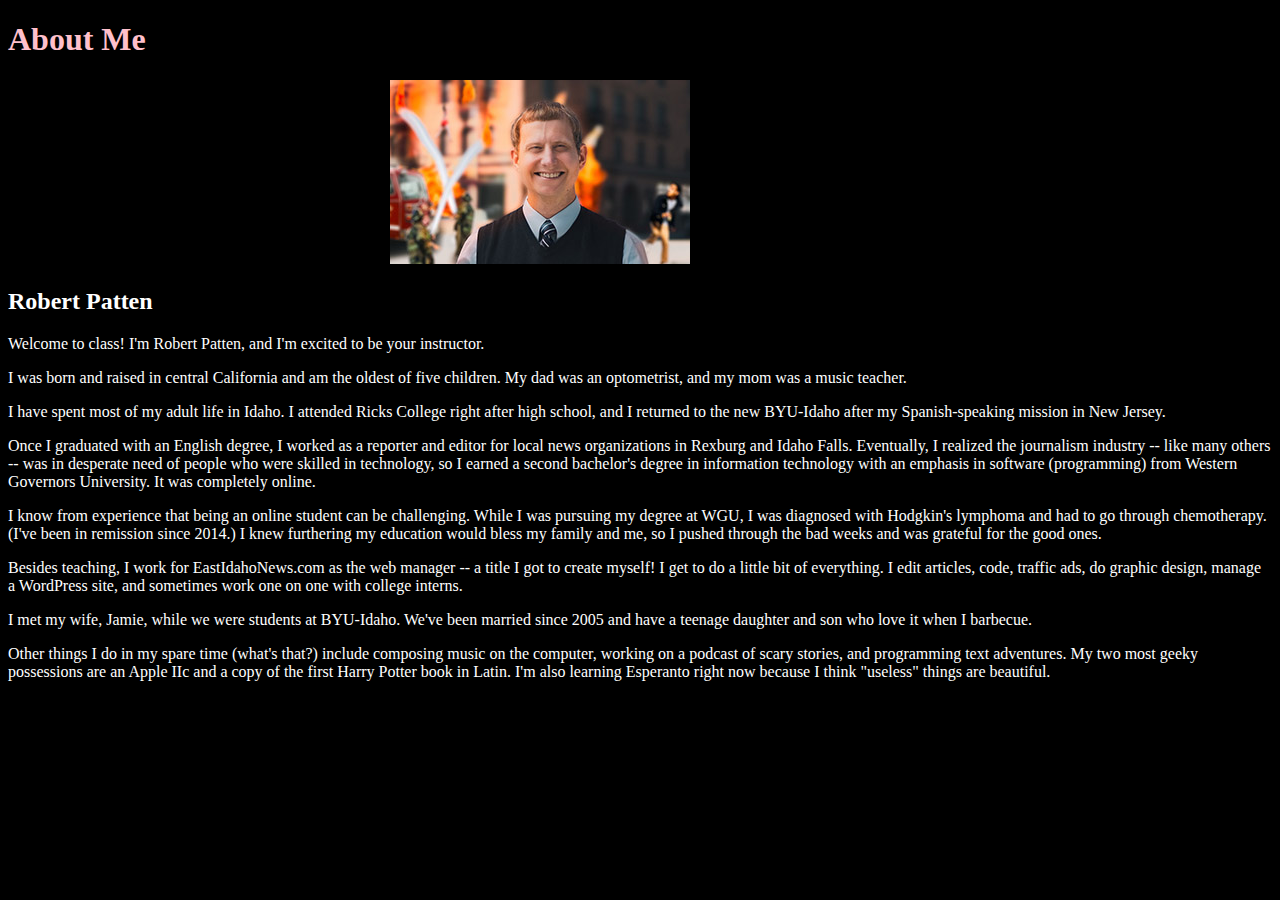
<file: aboutme/index.html>
<!DOCTYPE html>
<html lang="en">
<head>
    <meta charset="UTF-8">
    <meta http-equiv="X-UA-Compatible" content="IE=edge">
    <meta name="viewport" content="width=device-width, initial-scale=1.0">
    <link rel="stylesheet" href="css/styles.css">
    <title>All About Me</title>
</head>
<body>
    <h1>About Me</h1>

    <div class="constrained">
        <img src="images/me-small.jpg" alt="me" id="me">
    </div>

    <h2>Robert Patten</h2>

    <p>Welcome to class! I'm Robert Patten, and I'm excited to be your instructor.

    <p>I was born and raised in central California and am the oldest of five children. My dad was an optometrist, and my mom was a music teacher.

    <p>I have spent most of my adult life in Idaho. I attended Ricks College right after high school, and I returned to the new BYU-Idaho after my Spanish-speaking mission in New Jersey.</p>

    <p>Once I graduated with an English degree, I worked as a reporter and editor for local news organizations in Rexburg and Idaho Falls. Eventually, I realized the journalism industry -- like many others -- was in desperate need of people who were skilled in technology, so I earned a second bachelor's degree in information technology with an emphasis in software (programming) from Western Governors University. It was completely online.</p>

    <p>I know from experience that being an online student can be challenging. While I was pursuing my degree at WGU, I was diagnosed with Hodgkin's lymphoma and had to go through chemotherapy. (I've been in remission since 2014.) I knew furthering my education would bless my family and me, so I pushed through the bad weeks and was grateful for the good ones.</p>

    <p>Besides teaching, I work for EastIdahoNews.com as the web manager -- a title I got to create myself! I get to do a little bit of everything. I edit articles, code, traffic ads, do graphic design, manage a WordPress site, and sometimes work one on one with college interns.</p>

    <p>I met my wife, Jamie, while we were students at BYU-Idaho. We've been married since 2005 and have a teenage daughter and son who love it when I barbecue.</p>

    <p>Other things I do in my spare time (what's that?) include composing music on the computer, working on a podcast of scary stories, and programming text adventures. My two most geeky possessions are an Apple IIc and a copy of the first Harry Potter book in Latin. I'm also learning Esperanto right now because I think "useless" things are beautiful.</p>
</body>
</html>
</file>
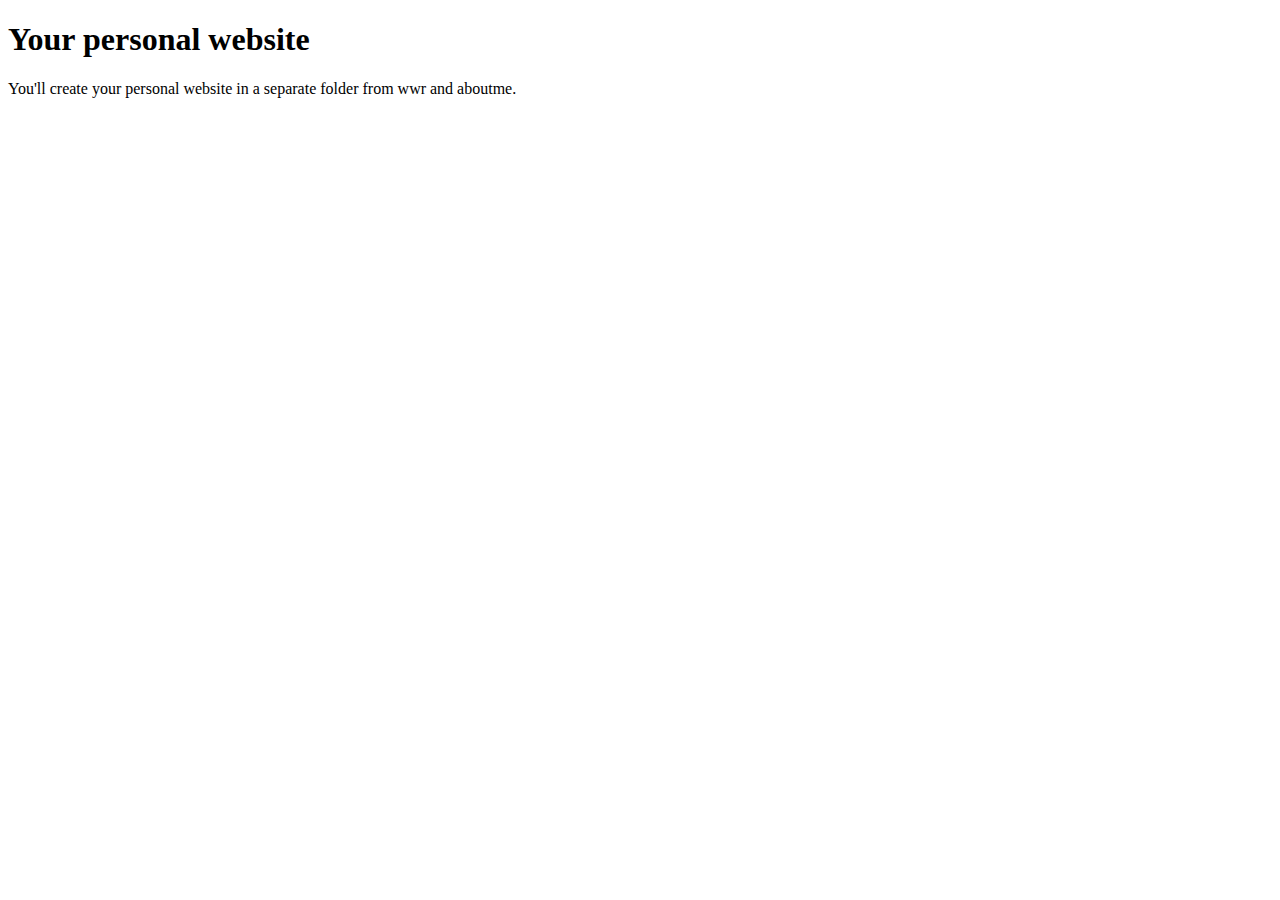
<file: personal-site/index.html>
<!DOCTYPE html>
<html lang="en">
<head>
    <meta charset="UTF-8">
    <meta name="viewport" content="width=device-width, initial-scale=1.0">
    <title>Personal website</title>
</head>
<body>
   <h1>Your personal website</h1>
   <p>You'll create your personal website in a separate folder from wwr and aboutme.</p> 
</body>
</html>
</file>
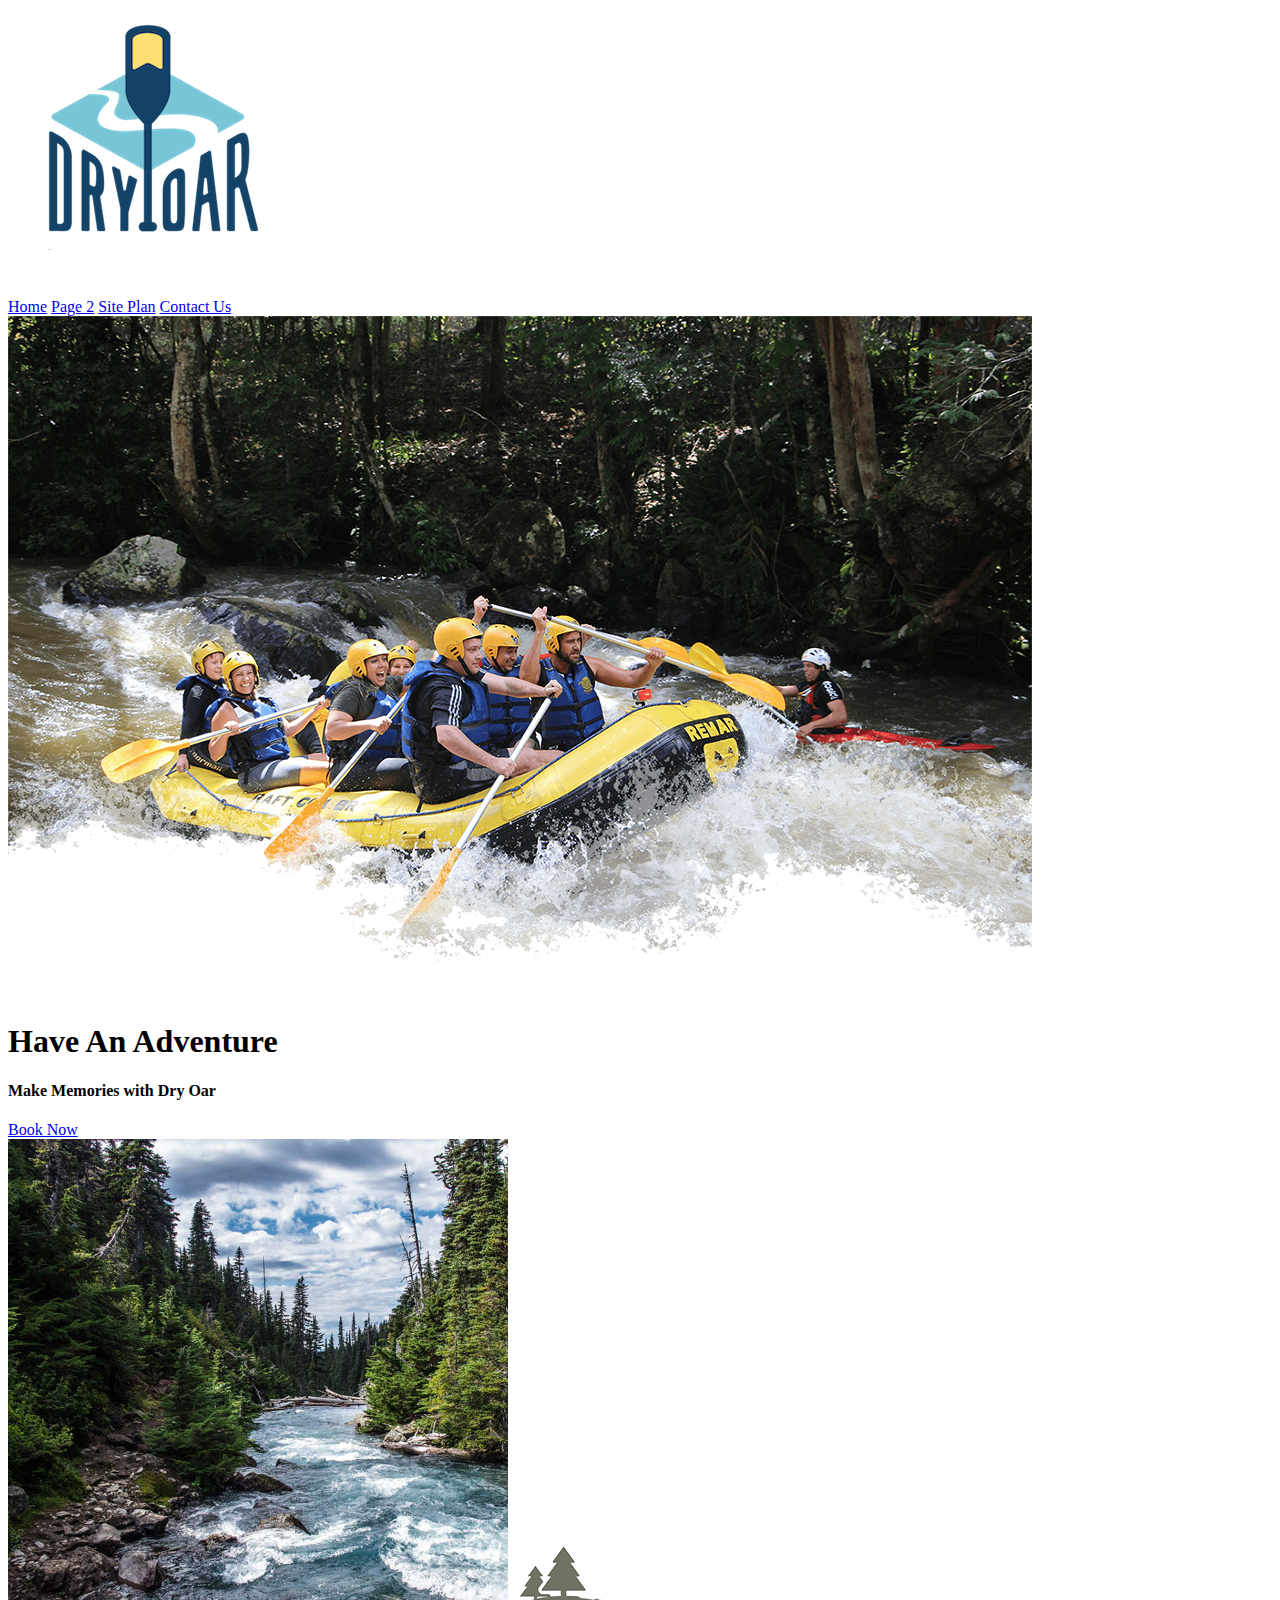
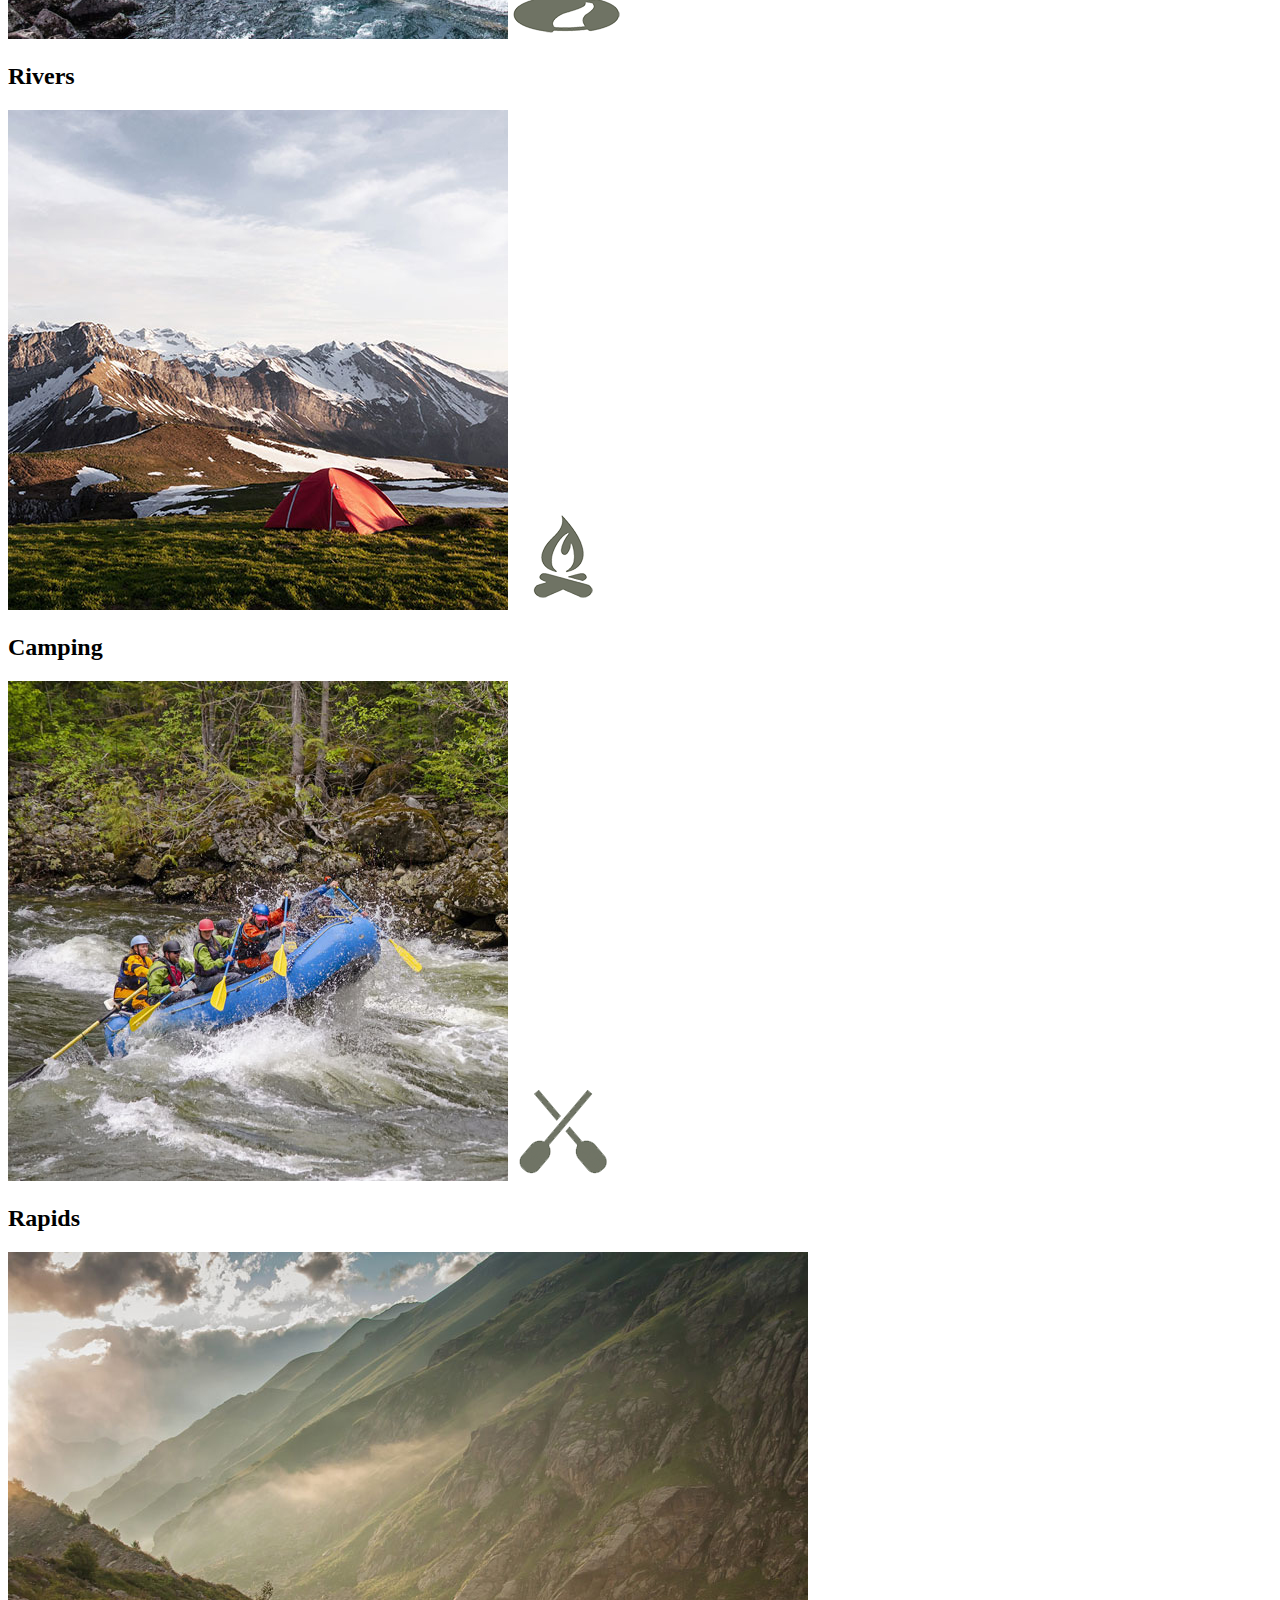
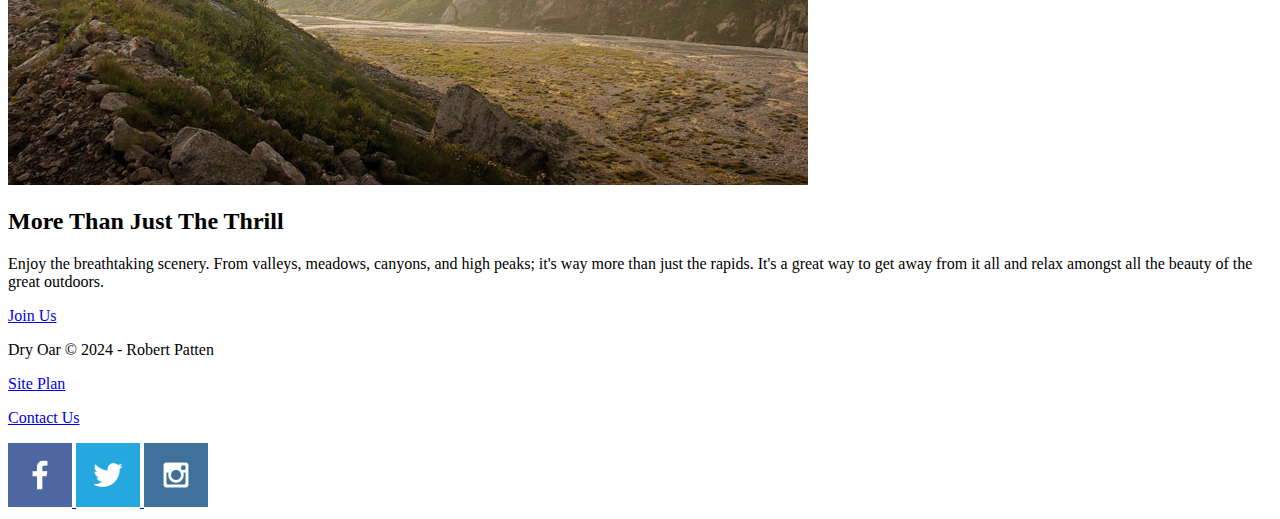
<file: wwr/index.html>
<!DOCTYPE html>
<html lang="en">
<head>
    <meta charset="UTF-8">
    <meta http-equiv="X-UA-Compatible" content="IE=edge">
    <meta name="viewport" content="width=device-width, initial-scale=1.0">
    <link rel="stylesheet" href="styles/style.css">
    <title>Whitewater Rafting Vacations | Dry Oar Boating | Home</title>
</head>
<body>
    <header>
        <a id="logo_link" href="index.html">
            <img class="logo" src="images/logo.png" alt="Dry Oar Logo">
        </a>
        <nav>
            <a href="index.html">Home</a>
            <a href="#">Page 2</a>
            <a href="site-plan-rafting.html">Site Plan</a>
            <a href="contactus.html">Contact Us</a>
        </nav>
    </header>
    <div id="hero">
        <div id="hero-box">
            <img id="hero-img" src="images/hero.png" alt="People enjoying white water rafting">
        </div>
        <section id="hero-msg">
            <h1 class="home-title">Have An Adventure</h1>
            <h4>Make Memories with Dry Oar </h4>
            <div class='button-box'>
                <a class='book' href="contactus.html">Book Now</a>
            </div>
        </section>
    </div>
    <main class="home-grid">
        <section class="rivers-card">
            <img class="card-img" src="images/rivers.jpg" alt="river in forest">
            <img class="icon" src="images/river_icon.png" alt="river icon">
            <h2>Rivers</h2>
        </section>
        <section class="camping-card">
            <img class="card-img" src="images/camping.jpg" alt="tent in mountains">
            <img class="icon" src="images/fire_icon.png" alt="fire icon">
            <h2>Camping</h2>
        </section>
        <section class="rapids-card">
            <img class="card-img" src="images/rapids.jpg" alt="rafting boat">
            <img class="icon" src="images/oars.png" alt="oars icon">
            <h2>Rapids</h2>
        </section>
        <img class="mountains" src="images/mountains.jpg" alt="Misty mountains">
        <section class="msg">
            <h2>More Than Just The Thrill</h2>
            <p>Enjoy the breathtaking scenery. From valleys, meadows, canyons, and high peaks; it's way more than just the rapids. It's a great way to get away from it all and relax amongst all the beauty of the great outdoors. </p>
            <a class='join' href="rivers.html">Join Us</a>
        </section>
    </main>
    <footer>
        <p>Dry Oar &copy; 2024 - Robert Patten</p>
        <p><a href="site-plan-rafting.html">Site Plan</a></p>
        <p><a href="contactus.html">Contact Us</a></p>
        <div class="social">
            <a href="https://facebook.com">
                <img src="images/facebook.png" alt="fb icon">
            </a>
            <a href="https://twitter.com">
                <img src="images/twitter.png" alt="twitter icon">
            </a>
            <a href="https://instagram.com">
                <img src="images/instagram.png" alt="instagram icon">
            </a>
        </div>
    </footer>
</body>
</html>
</file>
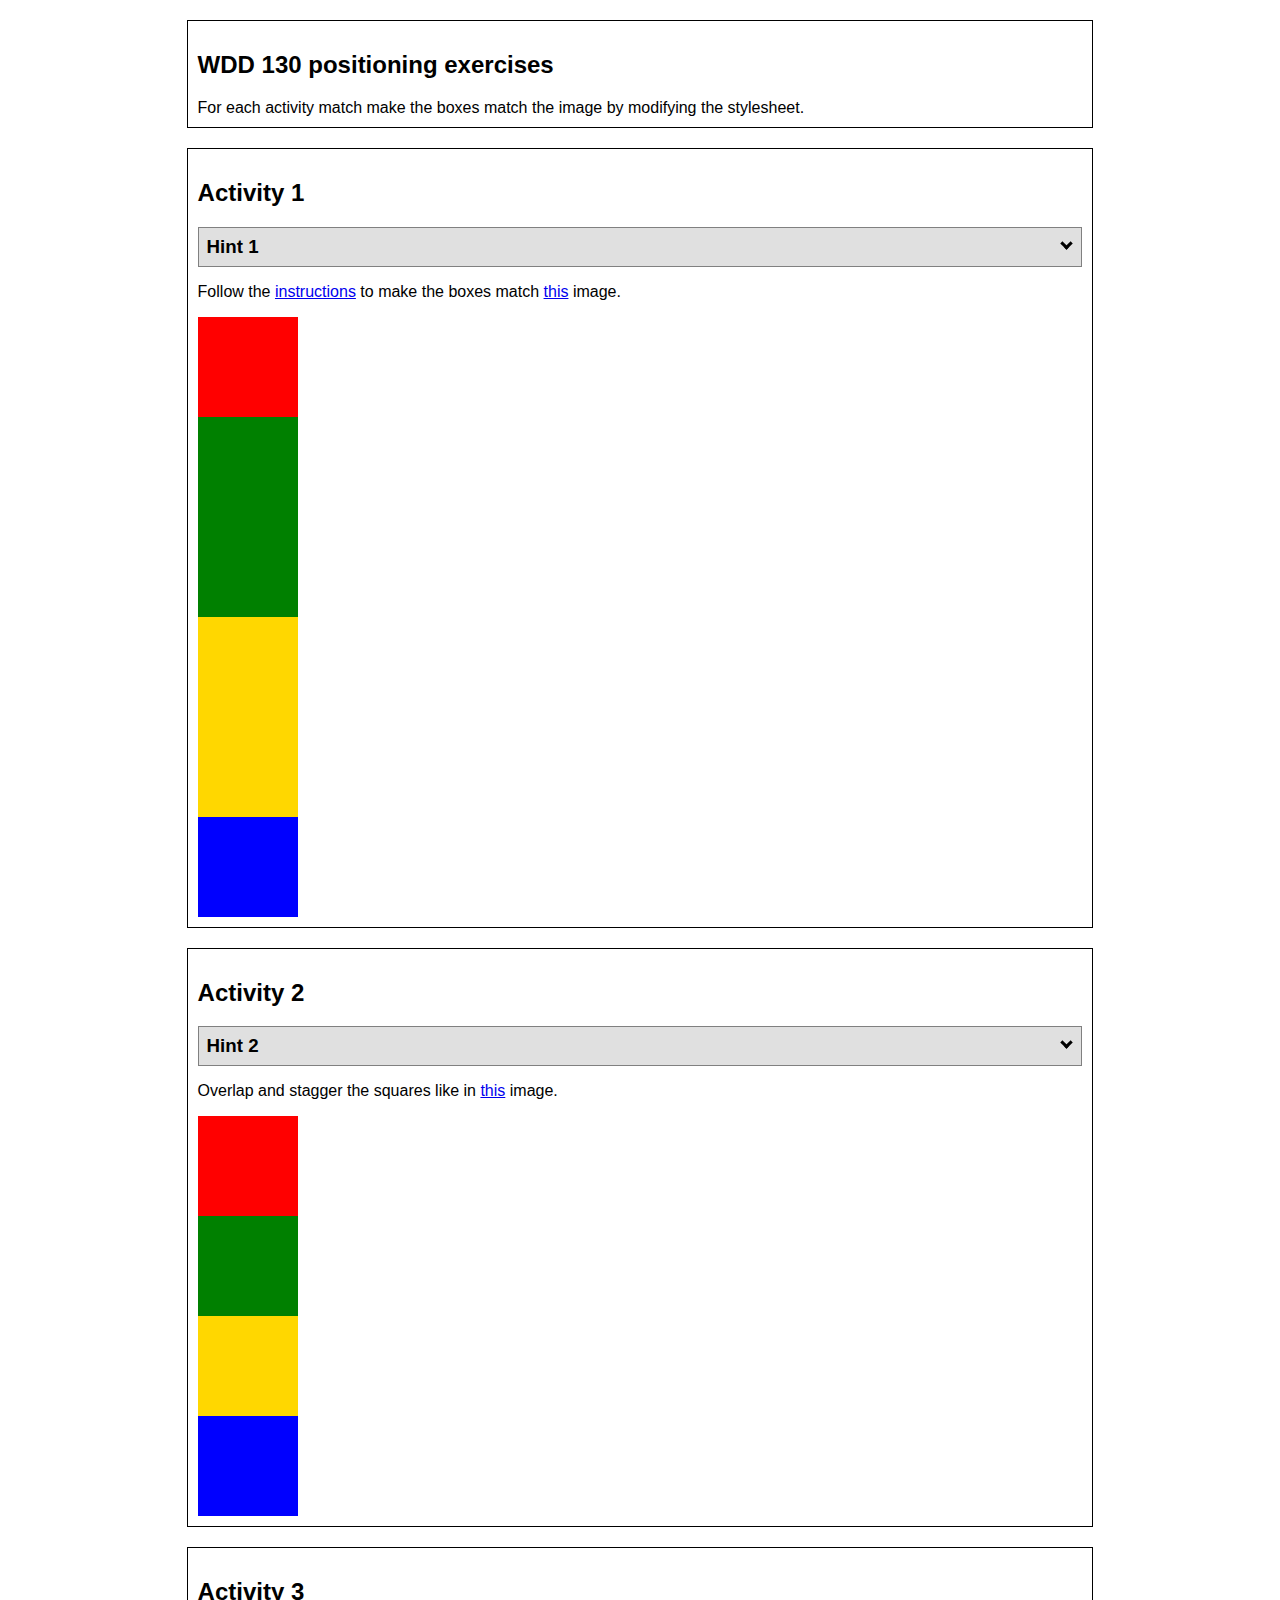
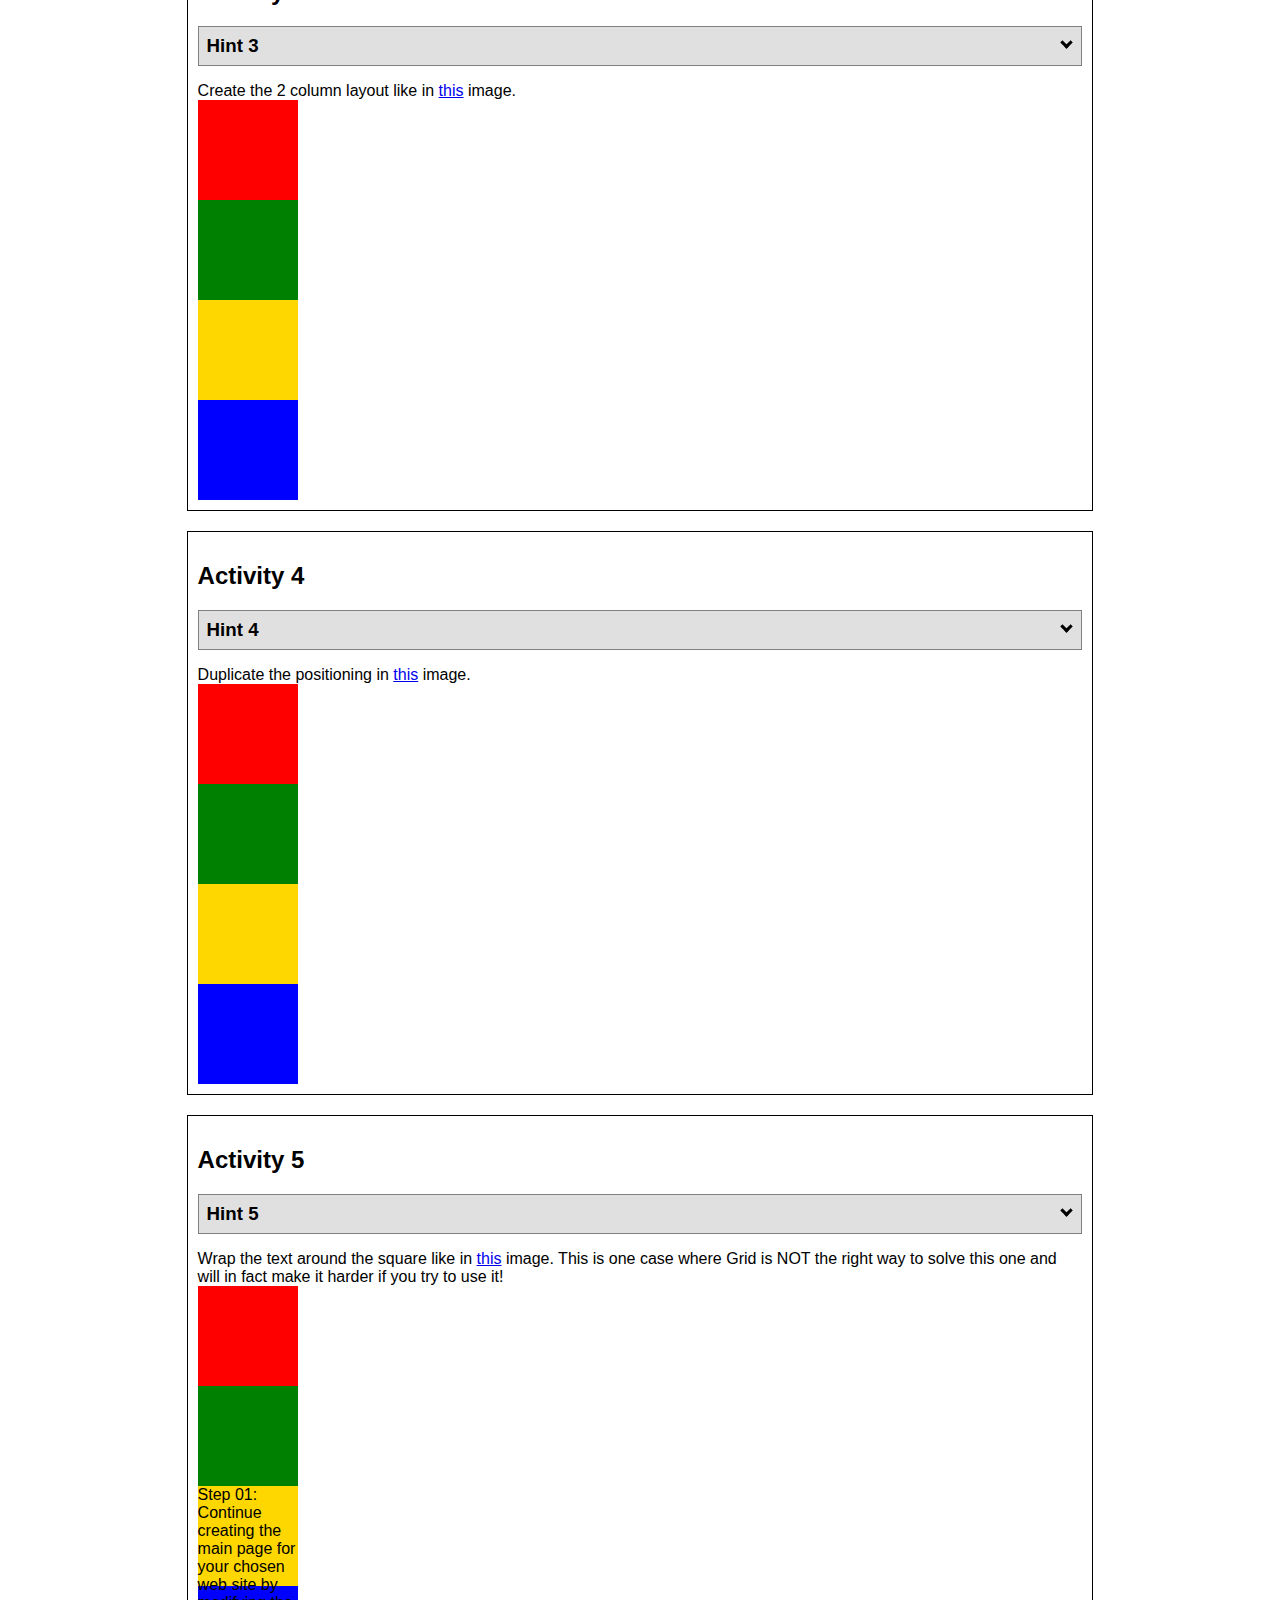
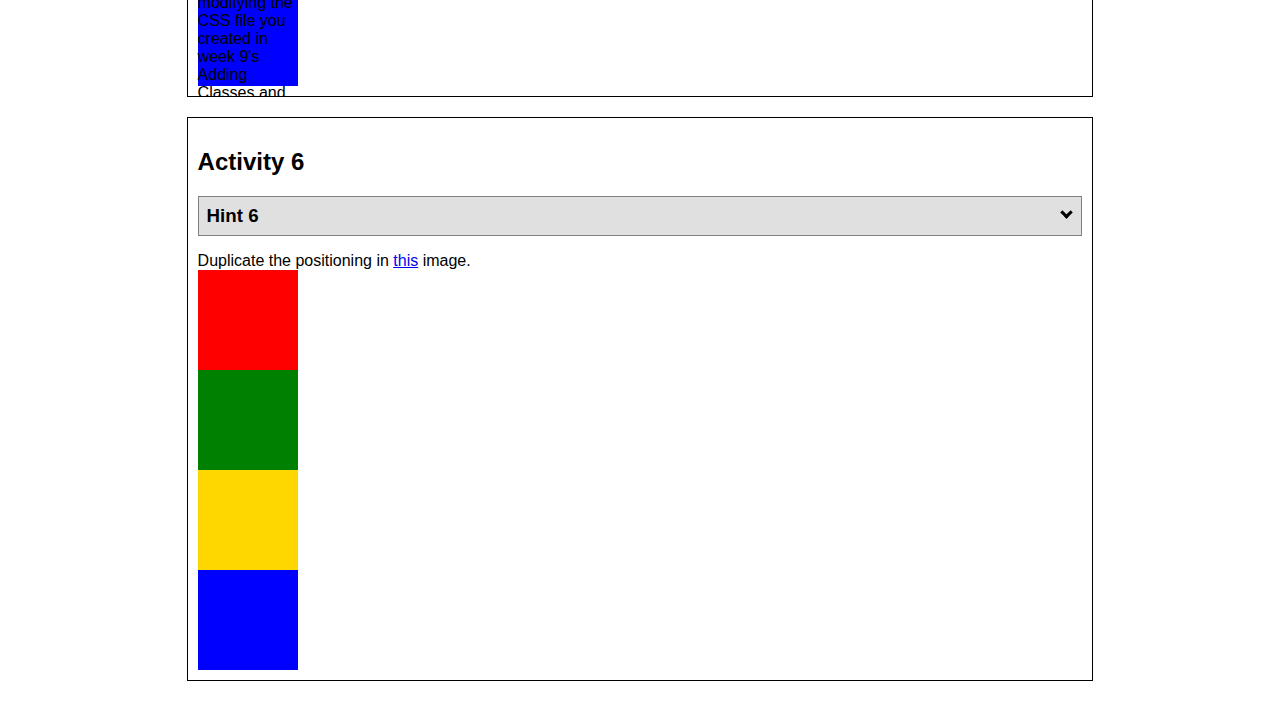
<file: positioning.html>
<!DOCTYPE html>
<html lang="en">
  <head>
    <!-- HTML - Name: positioning.html -->
    <title>Positioning Activity</title>
    <link rel="stylesheet" type="text/css" href="positionstyles.css" />
  </head>
  <body>
    <div class="activity">
      <h2>WDD 130 positioning exercises</h2>
      For each activity match make the boxes match the image by modifying the stylesheet.</div>
    <div class="activity">
      <h2>Activity 1</h2>
      <section class="hint"><input type="checkbox" ><i></i> <h3>Hint 1</h3><div><p>Check out the <a href="https://byui-wdd.github.io/wdd130/activities/w06-css-positioning.html" target="_blank">activity instructions</a> in Ilearn!</p></div></section>
      <p>Follow the <a href="https://byui-wdd.github.io/wdd130/activities/w06-css-positioning.html" target="_blank">instructions</a> to make the boxes match  <a href="https://byui-wdd.github.io/wdd130/images/example1.png" target="_blank">this</a> image.</p>
      <div class="content1" >
        <div class="red1" ></div>
        <div class="green1" ></div>
        <div class="green1" ></div>
        <div class="yellow1"></div>
        <div class="yellow1"></div>
        <div class="blue1"></div>
      </div>
    </div>
    <div class="activity">
      <h2>Activity 2</h2>
      <section class="hint"><input type="checkbox" > <h3>Hint 2</h3><i></i><div><p>Remember that the best way to shift elements around slightly on the page is with Margins.  You could also use Grid.  Either would work for this. If you choose margin, you can use a <em>negative</em> margin. (ie margin-top: -20px;)</p><h4>Properties used:</h4><ul><li>margin-top, margin-left</li><li>...or...</li><li>grid-template-columns: 50px 50px 50px 50px 50px </li></ul></div></section>
      <p>Overlap and stagger the squares like in <a href="https://byui-wdd.github.io/wdd130/images/example2.png" target="_blank">this</a> image.</p>
      <div class="content2" >
        <div class="red2" ></div>
        <div class="green2" ></div>
        <div class="yellow2"></div>
        <div class="blue2"></div>
      </div>
    </div>
    <div class="activity">
      <h2>Activity 3</h2>
      <section class="hint"><input type="checkbox" > <h3>Hint 3</h3><i></i><div><p>This one is going to be best solved with CSS Grid. Remember to make the boxes the right width first...then start moving them around. </p><h4>Properties used:</h4><ul><li>display:grid;</li><li>grid-template-columns:</li><li>grid-column-gap:</li>
        <li>grid-column:</li>  </ul></div></section>
      Create the 2 column layout like in <a href="https://byui-wdd.github.io/wdd130/images/example3.png" target="_blank">this</a>  image.
      <div class="content3" >
        <div class="red3" ></div>
        <div class="green3" ></div>
        <div class="yellow3"></div>
        <div class="blue3"></div>
      </div>
    </div>
    <div class="activity">
      <h2>Activity 4</h2>
      <section class="hint"><input type="checkbox" > <h3>Hint 4</h3><i></i><div><p>For the others we have been primarily concerned with width. For this one you will need to adjust height as well. </p><h4>Properties used:</h4><ul><li>display:grid;</li><li>grid-template-columns:</li><li>grid-row:</li></ul></div></section>
      Duplicate the positioning in <a href="https://byui-wdd.github.io/wdd130/images/example4.png" target="_blank">this</a> image. 
      <div class="content4" >
        <div class="red4" ></div>
        <div class="green4" ></div>
        <div class="yellow4"></div>
        <div class="blue4"></div>
      </div>
    </div>

    <div class="activity">
      <h2>Activity 5</h2>
      <section class="hint"><input type="checkbox" > <h3>Hint 5</h3><i></i><div><p>Grid is <strong>not</strong> the right way to do this.  In fact there is only one way to really do that...and that is with float. Remember that we float the thing we want the text to wrap around.  Also remember to start by making all the shapes the right size and shape.</p><h4>Properties used:</h4><ul><li>float: left;</li></ul></div></section>
      Wrap the text around the square like in <a href="https://byui-wdd.github.io/wdd130/images/example5.png" target="_blank">this</a> image. This is one case where Grid is NOT the right way to solve this one and will in fact make it harder if you try to use it!
      <div class="content5" >
        <div class="red5" ></div>
        <div class="green5" ></div>
        <div class="yellow5">Step 01: Continue creating the main page for your chosen web site by modifying the CSS file you created in week 9's Adding Classes and IDs to Your Website assignment. This week, you will position all of the content on your main page using the CSS positioning techniques taught in KhanAcademy. When you are done, your webpage layout should reflect what you outlined in the wireframe you designed in the assignment Your Own Site Diagram and Wireframe in week 3. <br />
          If you have changed your mind on how you want the content of your main page laid out, take an opportunity to update your wireframe before completing this assignment (it is much easier to experiment with different layouts in a wireframe than it is to do so by modifying the CSS). Also, if you find that you are having trouble with using CSS positioning, feel free to review the concepts at the learn layout site: http://learnlayout.com/. You should be able to apply these principles to your site. For futher help, refer back to the Max Design site used in the beginning of the course for an example of how to implement your site design.</div>
        <div class="blue5"></div>
      </div>
    </div>
    <div class="activity">
      <h2>Activity 6</h2>
      <section class="hint"><input type="checkbox" > <h3>Hint 6</h3><i></i><div><p>This one is all about visualizing the grid behind the layout. If you are having a hard time doing that first: all the sizes are even multiples of 100, and second here is another example with the lines drawn: <a href="https://byui-wdd.github.io/wdd130/images/example6-hint.png" target="_blank">example 6 with lines</a>. For this one you will find it easiest if you use px for the column width. You can also use <kbd>z-index</kbd> to control the element layering.    </p><h4>Properties used:</h4><ul><li>display:grid;</li><li>grid-template-columns:</li><li>grid-column:</li><li>grid-row:</li><li><a href="https://www.w3schools.com/cssref/pr_pos_z-index.asp" target="_blank">z-index:</a></li></ul></div></section>
      Duplicate the positioning in <a href="https://byui-wdd.github.io/wdd130/images/example6.png" target="_blank">this</a> image.
      <div class="content6" >
        <div class="red6" ></div>
        <div class="green6" ></div>
        <div class="yellow6"></div>
        <div class="blue6"></div>
      </div>
    </div>
  </body>
</html>
</file>
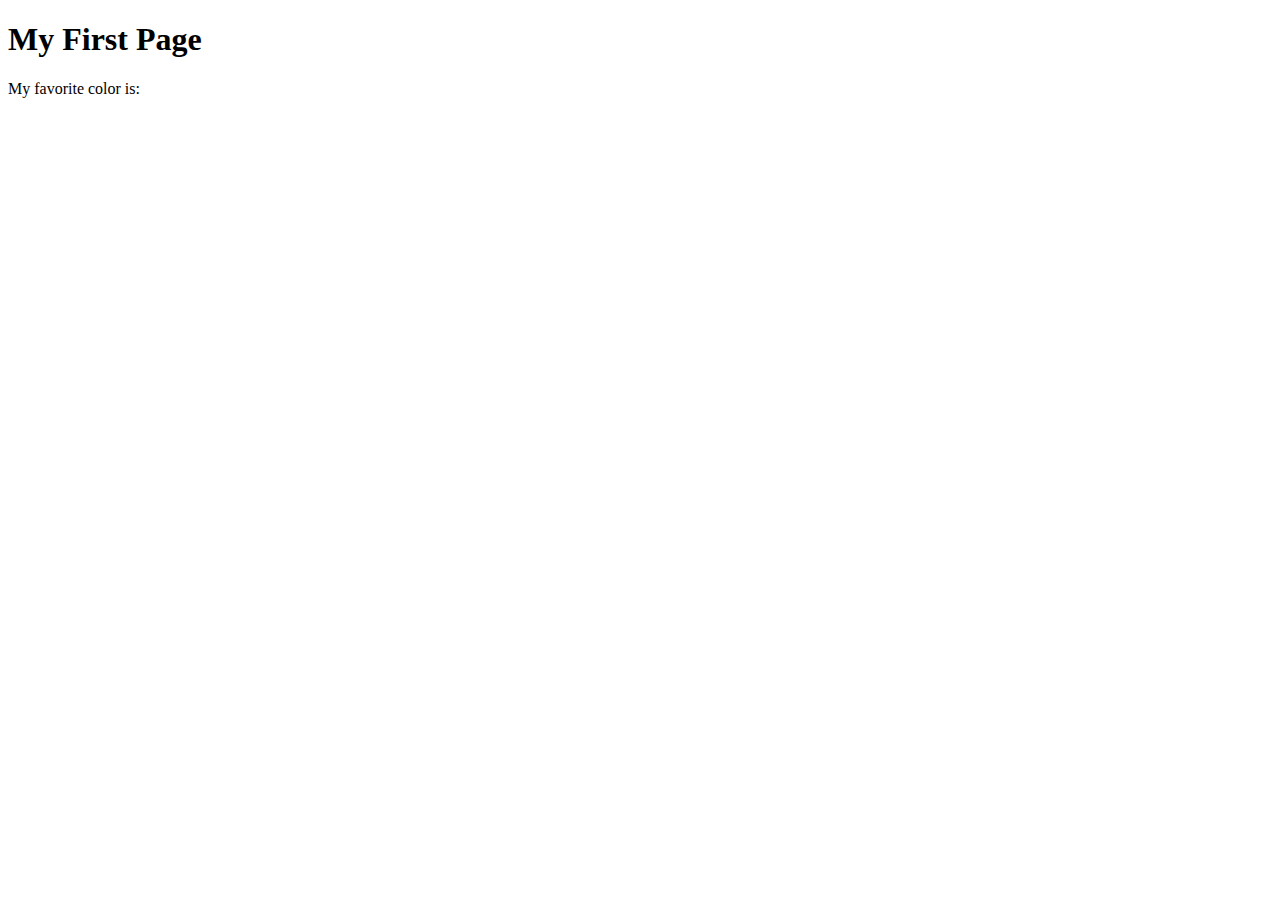
<file: week01/first-page.html>
<!DOCTYPE html>
<html lang="en">
<head>
    <meta charset="UTF-8">
    <meta name="viewport" content="width=device-width, initial-scale=1.0">
    <title>My First Page</title>
</head>
<body>
    <h1>My First Page</h1>
    <p>My favorite color is: </p>
</body>
</html>
</file>
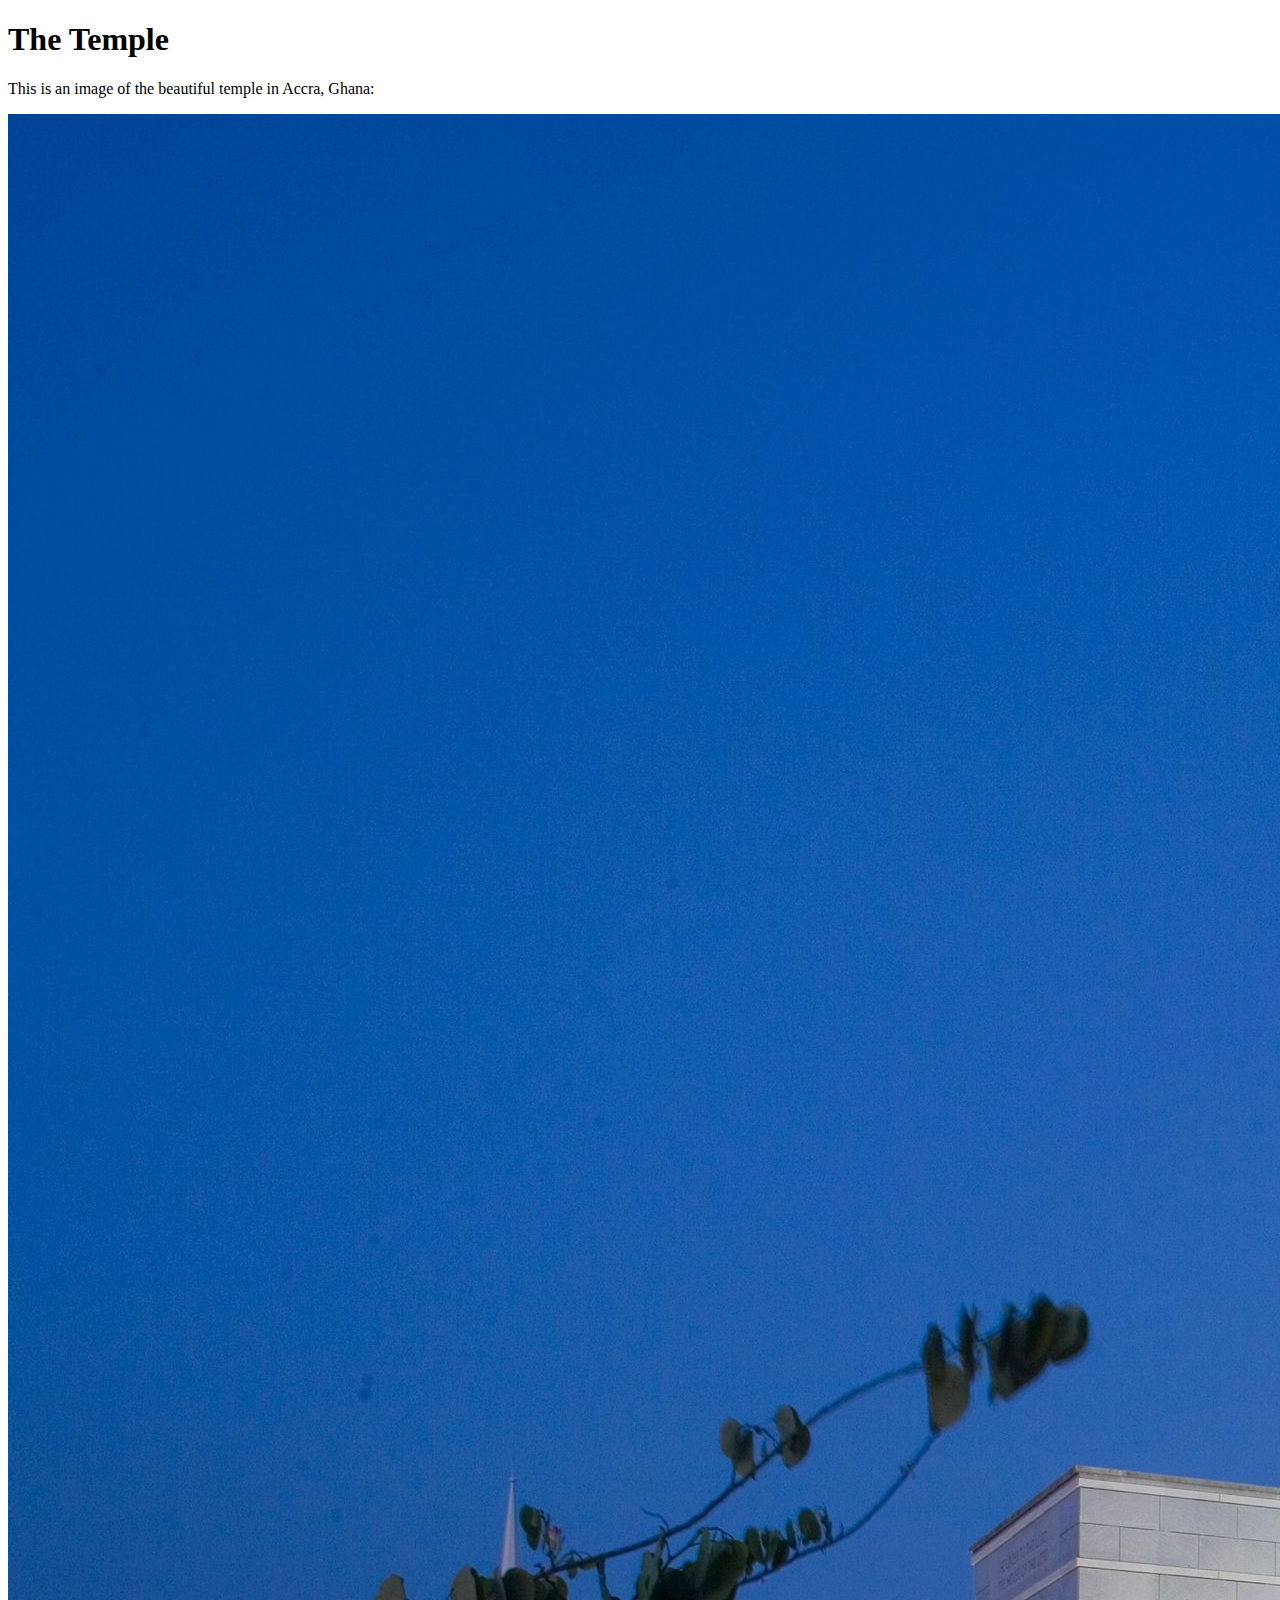
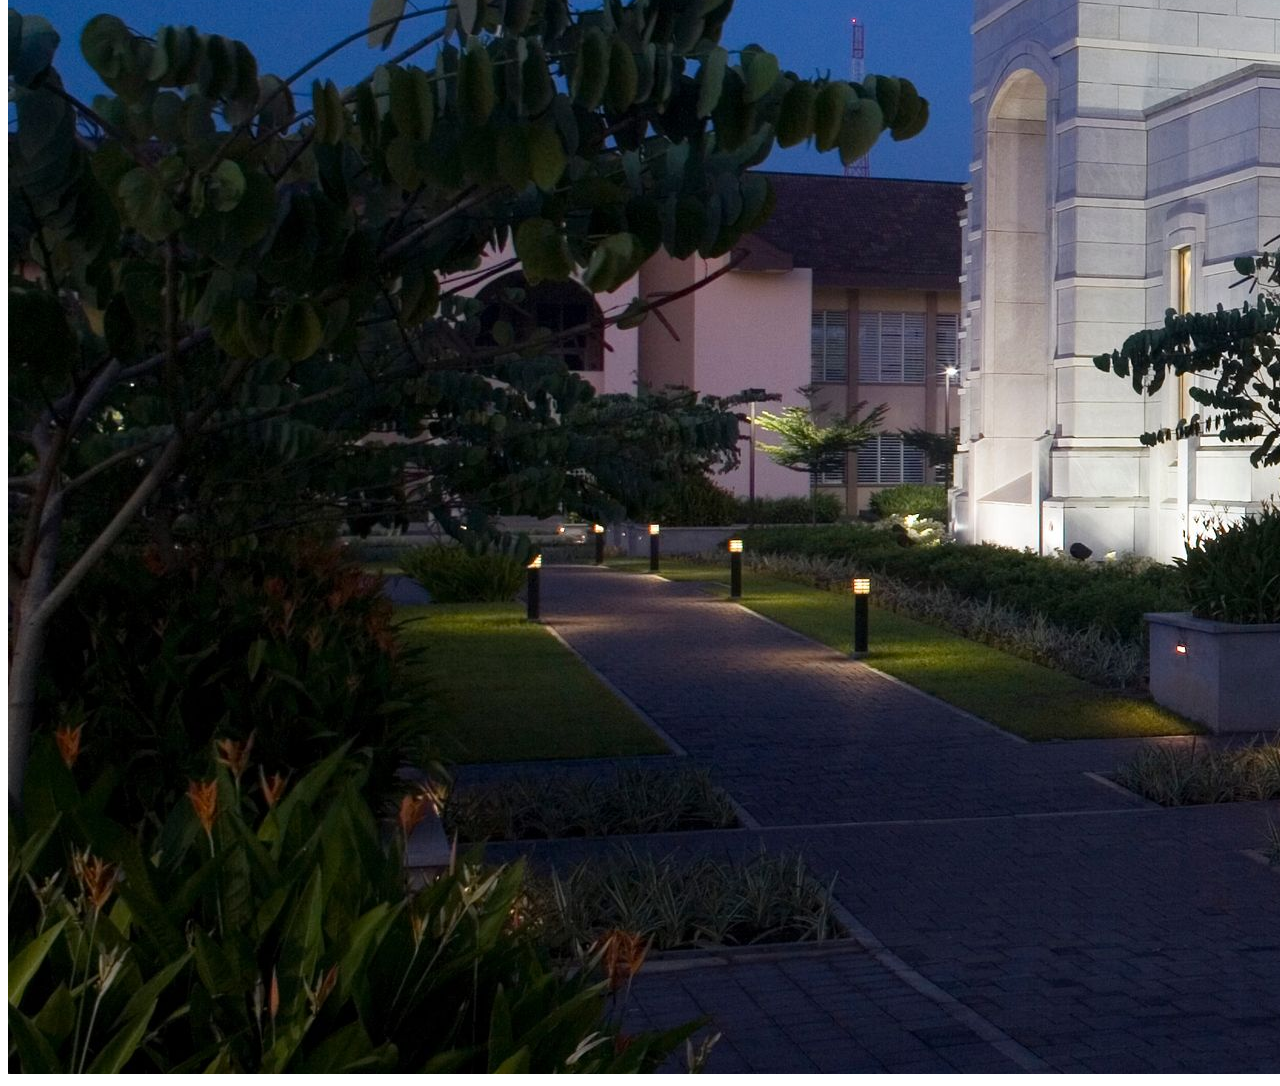
<file: week01/images.html>
<!DOCTYPE html>
<html lang="en">
<head>
    <meta charset="UTF-8">
    <meta name="viewport" content="width=device-width, initial-scale=1.0">
    <title>Temple Image</title>
</head>
<body>
    <h1>The Temple</h1>
    <p>This is an image of the beautiful temple in Accra, Ghana:</p>
    <img src="images/temple-large.jpeg" alt="The Accra Ghana Temple">
    
</body>
</html>
</file>
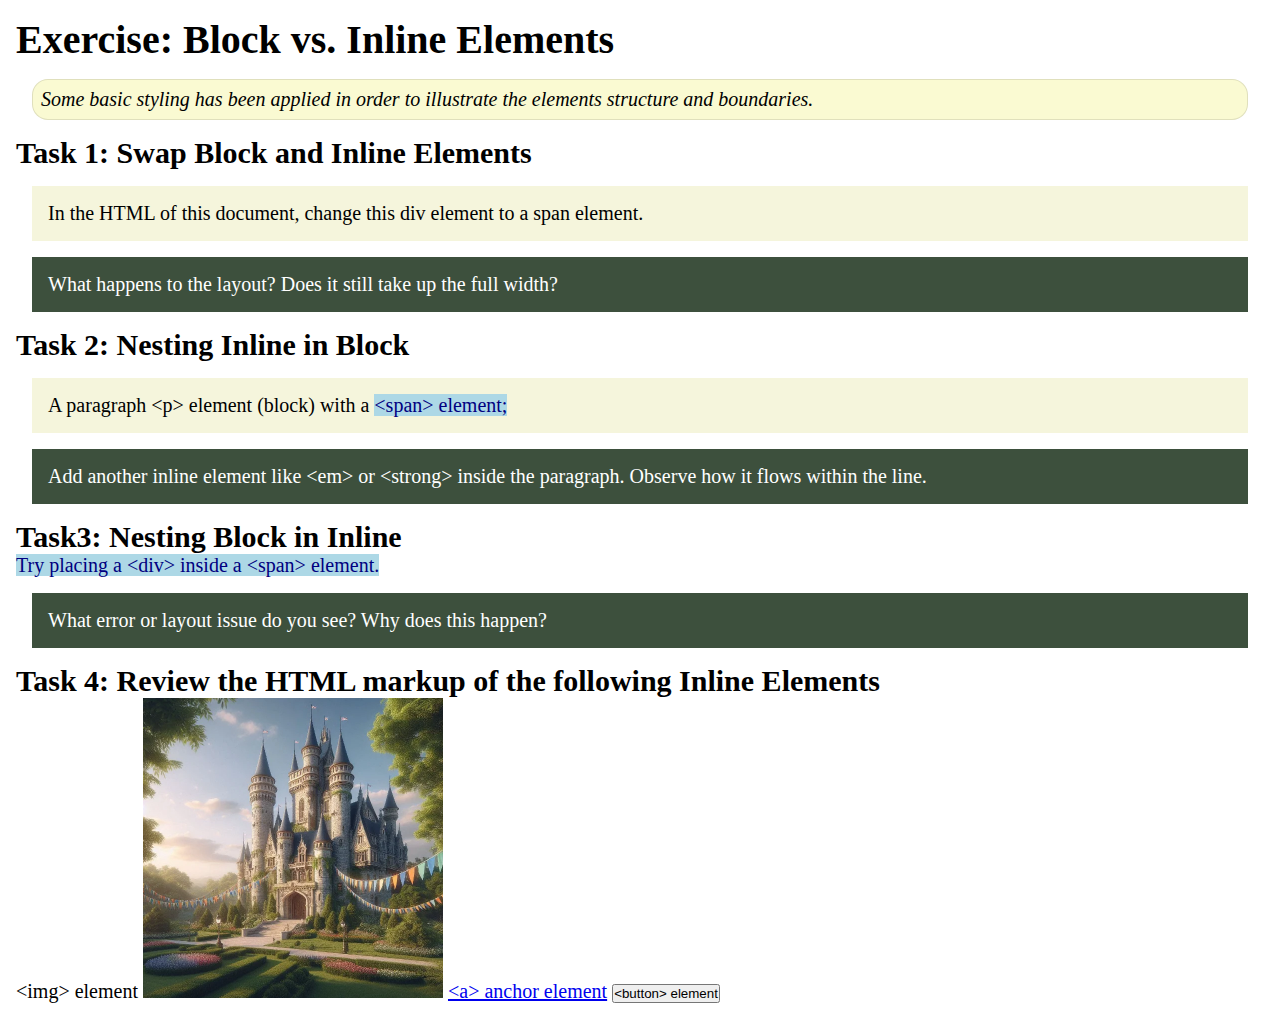
<file: week02/block-vs-inline.html>
<!DOCTYPE html>
<html lang="en">

<head>
    <meta charset="UTF-8">
    <meta name="viewport" content="width=device-width, initial-scale=1.0">
    <title>Exercise: Block vs. Inline Elements</title>
    <link rel="stylesheet" href="styles/block-vs-inline.css">
</head>

<body>
    <main>
        <h1>Exercise: Block vs. Inline Elements</h1>
        <p class="note">Some basic styling has been applied in order to illustrate the elements structure and
            boundaries.</p>

        <h2>Task 1: Swap Block and Inline Elements</h2>
        <div>In the HTML of this document, change this div element to a span element.</div>

        <p class="question">What happens to the layout? Does it still take up the full width?</p>

        <h2>Task 2: Nesting Inline in Block</h2>
        <p>A paragraph &lt;p&gt; element (block) with a <span>&lt;span&gt; element;</span></p>
        <p class="question">Add another inline element like &lt;em&gt; or &lt;strong&gt; inside the paragraph. Observe
            how it flows within the line.</p>

        <h2>Task3: Nesting Block in Inline</h2>
        <span>Try placing a &lt;div&gt; inside a &lt;span&gt; element.</span>
            <p class="question">What error or layout issue do you see? Why does this happen?</p>


            <h2>Task 4: Review the HTML markup of the following Inline Elements</h2>
        &lt;img&gt; element
        <img src="images/castle.webp" alt="placeholder image (images are inline)" width="300" height="300">
        <a href="https://churchofjesuschrist.org">&lt;a&gt; anchor element</a>
        <button type="button">&lt;button&gt; element</button>
    </main>
</body>

</html>
</file>
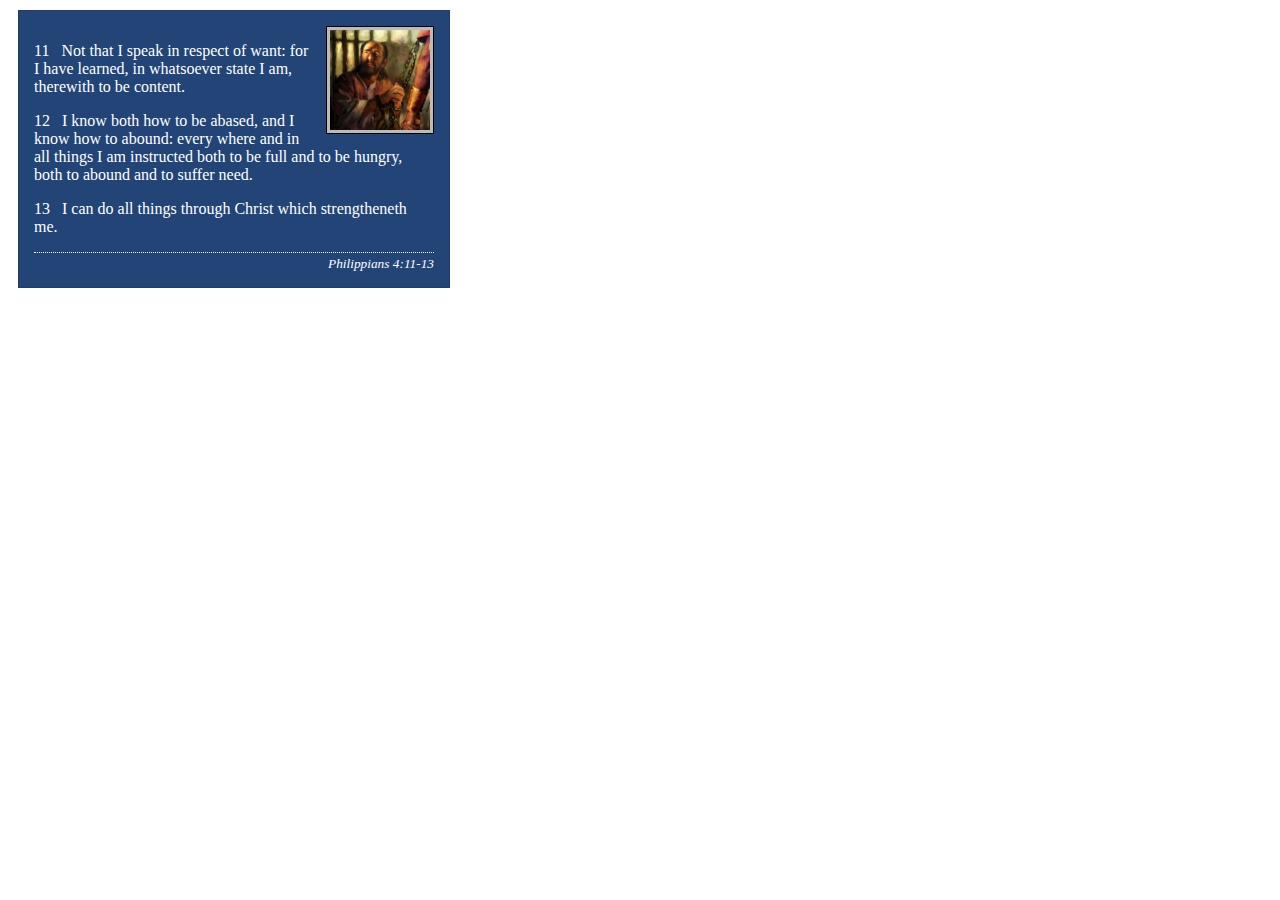
<file: week02/box-model-solution.html>
<!DOCTYPE html>
<html lang="en">
<head>
    <meta charset="UTF-8">
    <meta name="viewport" content="width=device-width, initial-scale=1.0">
    <title>Box Model Activity</title>
    <link rel="stylesheet" href="styles/box-model-solution.css">
</head>
<body>
    <main>
        <div class="callout">
            <img src="images/apostle-paul-imprisoned.webp" alt="Paul the Apostle - Imprisoned in Rome" width="200" height="200">
            <blockquote>
                <p>11 &nbsp; Not that I speak in respect of want: for I have learned, in whatsoever state I am, therewith to be content.</p>
                <p>12 &nbsp; I know both how to be abased, and I know how to abound: every where and in all things I am instructed both to be full and to be hungry, both to abound and to suffer need.</p>
                <p>13 &nbsp; I can do all things through Christ which strengtheneth me.</p>
            </blockquote>
            <cite>Philippians 4:11-13</cite>
        </div>
    </main>
</body>
</html>
</file>
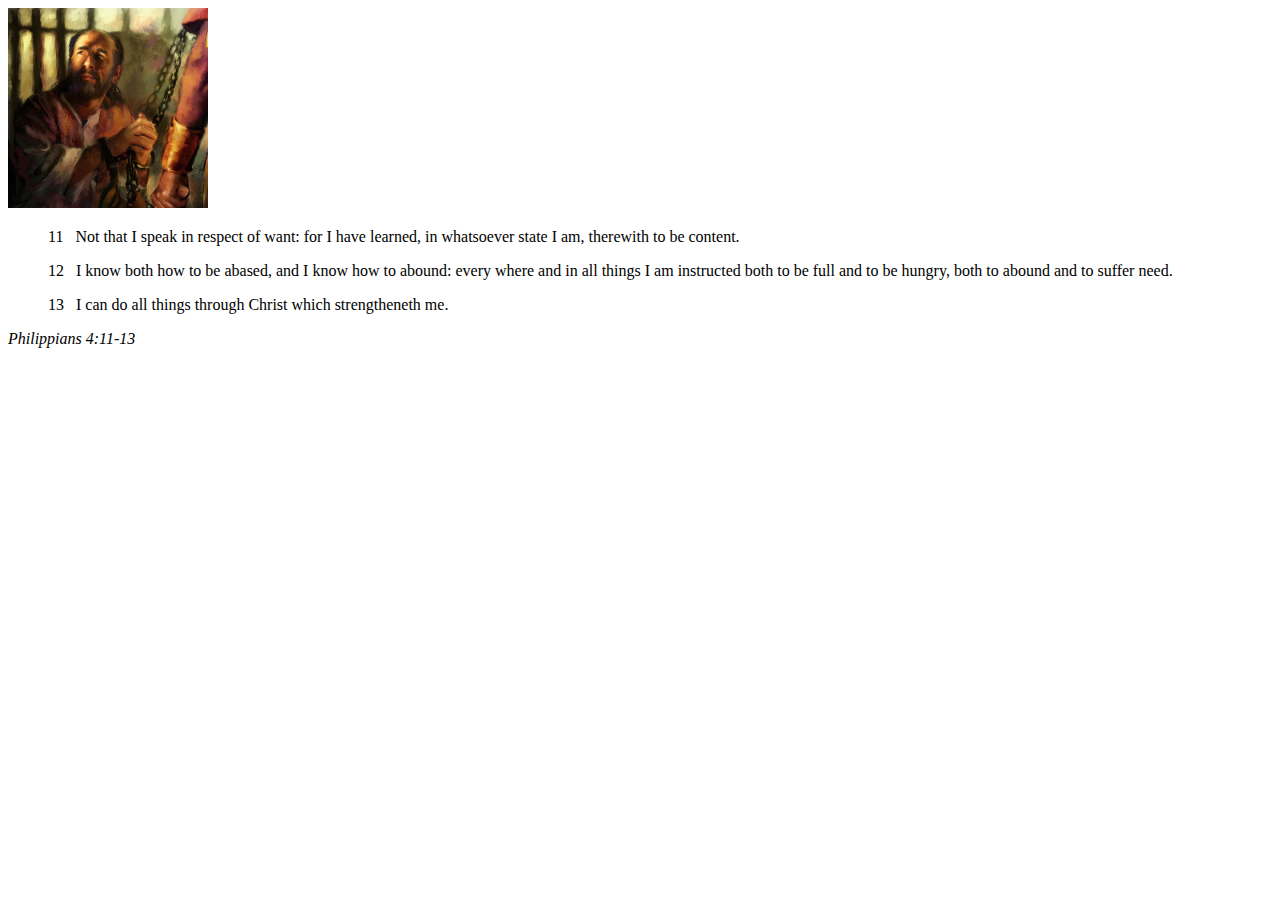
<file: week02/box-model.html>
<!DOCTYPE html>
<html lang="en">
<head>
    <meta charset="UTF-8">
    <meta name="viewport" content="width=device-width, initial-scale=1.0">
    <title>Box Model Activity</title>
</head>
<body>
    <main>
        <div class="callout">
            <img src="images/apostle-paul-imprisoned.webp" alt="Paul the Apostle - Imprisoned in Rome" width="200" height="200">
            <blockquote>
                <p>11 &nbsp; Not that I speak in respect of want: for I have learned, in whatsoever state I am, therewith to be content.</p>
                <p>12 &nbsp; I know both how to be abased, and I know how to abound: every where and in all things I am instructed both to be full and to be hungry, both to abound and to suffer need.</p>
                <p>13 &nbsp; I can do all things through Christ which strengtheneth me.</p>
            </blockquote>
            <cite>Philippians 4:11-13</cite>
        </div>
    </main>
</body>
</html>
</file>
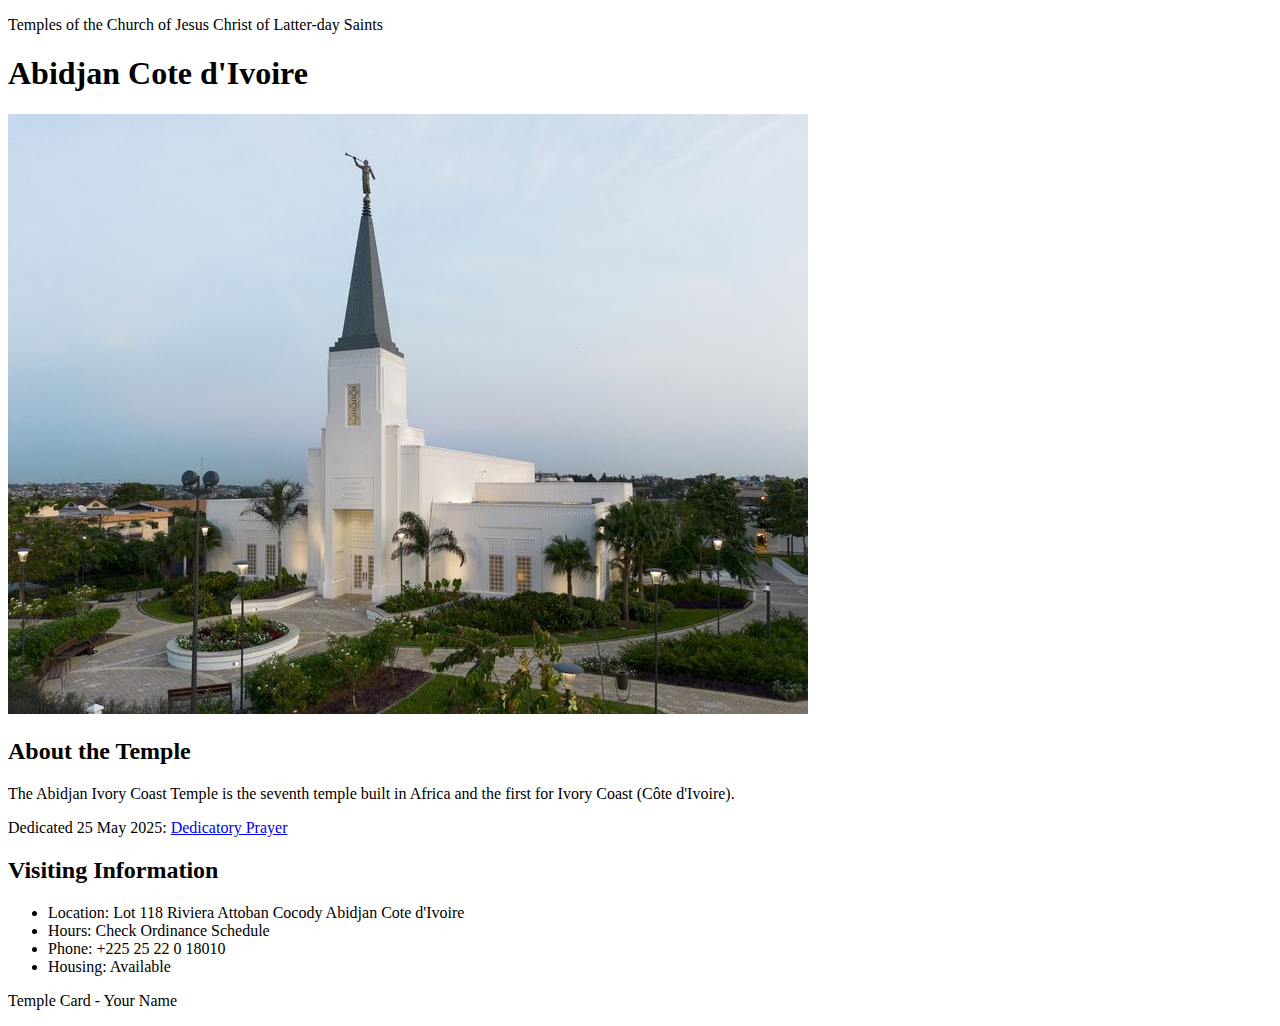
<file: week02/temple.html>
<!DOCTYPE html>
<html lang="en">

<head>
    <meta charset="UTF-8">
    <meta name="viewport" content="width=device-width, initial-scale=1.0">
    <title>Temple Card - Abidjan Cote d'Ivoire</title>
</head>

<body>
    <header>
        <p>Temples of the Church of Jesus Christ of Latter-day Saints</p>
    </header>
    <main>
        <h1>Abidjan Cote d'Ivoire</h1>
        <picture>
            <img src="images/abidjan-ivory-coast.jpeg" alt="Abidjan Cote d'Ivoire Temple">
        </picture>
        <section>
            <h2>About the Temple</h2>
            <p>The Abidjan Ivory Coast Temple is the seventh temple built in Africa and the first for Ivory Coast (Côte
                d'Ivoire).</p>
            <p>Dedicated 25 May 2025: <a
                    href="https://www.churchofjesuschrist.org/temples/dedicatory-prayer/abidjan-ivory-coast-temple/2025-05-25?lang=eng"
                    target="_blank" rel="noopener noreferrer">Dedicatory Prayer</a></p>
        </section>
        <section>
            <h2>Visiting Information</h2>
            <ul>
                <li>Location: Lot 118 Riviera Attoban Cocody Abidjan Cote d'Ivoire</li>
                <li>Hours: Check Ordinance Schedule</li>
                <li>Phone: +225 25 22 0 18010</li>
                <li>Housing: Available</li>
            </ul>
        </section>
    </main>
    <footer>
        <p>Temple Card - Your Name</p>
    </footer>
</body>

</html>
</file>
<file: aboutme/css/styles.css>
h1 {
    color: pink;
}

h2 {
    color: white;
}

p {
    color: white;
}

.me {
    width: 100%;
    border: 10px solid red;
    box-sizing: border-box;
}

.constrained {
    max-width: 500px;
    margin: 0 auto;
}

body {
    background-color: black;
}
</file>
<file: wwr/styles/style.css>
/* This is the stylesheet that should be linked to the whitewater rafting pages. */
</file>
<file: positionstyles.css>
/* CSS - Name: "positionstyles.css" */
/* Activity 1 styles */
.content1 {
  /* This is the parent of the activity 1 boxes. */

}
.red1 { 
  width: 100px; 
  height: 100px; 
  background-color: red; 

} 
.green1 {
  width: 100px; 
  height: 100px; 
  background-color: green; 

} 
.yellow1 {
  width: 100px; 
  height: 100px; 
  background-color: gold; 
} 
.blue1 {
  width: 100px; 
  height: 100px; 
  background-color: blue; 
} 
/* Activity 2 styles */ 
.content2 {
  /* This is the parent of the activity 2 boxes. */
}
.red2 {
  width: 100px; 
  height: 100px; 
  background-color: red; 
} 
.green2 { 
  width: 100px; 
  height: 100px; 
  background-color: green; 
} 
.yellow2 {
  width: 100px; 
  height: 100px; 
  background-color: gold; 
} 
.blue2 {
  width: 100px; 
  height: 100px; 
  background-color: blue; 
} 
/* Activity 3 styles */ 
.content3 {
  /* This is the parent of the activity 3 boxes. */
}
.red3 {
  width: 100px; 
  height: 100px; 
  background-color: red; 
} 
.green3 {
  width: 100px; 
  height: 100px; 
  background-color: green;
} 
.yellow3 {
  width: 100px; 
  height: 100px; 
  background-color: gold; 
} 
.blue3 {
  width: 100px;
  height: 100px; 
  background-color: blue; 
} 
/* Activity 4 styles */ 
.content4 {
  /* This is the parent of the activity 4 boxes. */
  height: 400px;
}
.red4 {
  width: 100px; 
  height: 100px; 
  background-color: red; 
} 
.green4 {
  width: 100px; 
  height: 100px; 
  background-color: green; 
} 
.yellow4 {
  width: 100px; 
  height: 100px; 
  background-color: gold; 
} 
.blue4 {
  width: 100px; 
  height: 100px; 
  background-color: blue; 
} 
/* Activity 5 styles */ 
.content5 {
  /* This is the parent of the activity 5 boxes. */
  height: 400px;
}
.red5 { 
  width: 100px; 
  height: 100px; 
  background-color: red; 
} 
.green5 { 
  width: 100px; 
  height: 100px; 
  background-color: green; 

} 
.yellow5 {
  width: 100px; 
  height: 100px; 
  background-color: gold; 

} 
.blue5 {
  width: 100px; 
  height: 100px; 
  background-color: blue; 
} 
/* Activity 6 styles */ 
.content6 {
  /* This is the parent of the activity 6 boxes. */
}
.red6 {
  width: 100px; 
  height: 100px; 
  background-color: red; 
} 
.green6 {
  width: 100px; 
  height: 100px; 
  background-color: green; 
} 
.yellow6 {
  width: 100px; 
  height: 100px; 
  background-color: gold; 
} 
.blue6 {
  width: 100px; 
  height: 100px; 
  background-color: blue; 
} 


/* Do not make any changes below here */
.activity {
  width: 70%; 
  margin: 20px auto; 
  font-family: Arial, sans-serif; 
  border: 1px solid black; 
  padding: 10px; 
  clear:both; 
  overflow: auto;
} 

.hint {
  border: 1px solid grey;
  background: #e0e0e0;
  padding: .5em;
  position: relative;
  margin: 1em 0;
}
.hint h3 {
  margin: 0;
}
.hint:hover {
  background: #d0d0d0;
}
.hint > div {
  display: none;
}

.hint input[type=checkbox] {
  position: absolute;
  width: 100%;
  height: 100%;
  opacity: 0;
  z-index: 1;
  cursor: pointer;
}

.hint input[type=checkbox]:checked ~ div {
  display: block;
}

.hint i {
  position: absolute;
  transform: translate(-6px, 0);
  margin-top: 16px;
  right: 10px;
  top: -3px;
}
.hint i:before, .hint i:after {
  content: "";
  position: absolute;
  background-color: black;
  width: 3px;
  height: 9px;
}
.hint i:before {
  transform: translate(2px, 0) rotate(45deg);
}
.hint i:after {
  transform: translate(-2px, 0) rotate(-45deg);
}

.hint input[type=checkbox]:checked ~ i:before {
  transform: translate(-2px, 0) rotate(45deg);
}
.hint input[type=checkbox]:checked ~ i:after {
  transform: translate(2px, 0) rotate(-45deg);
}
.hint a {
  position: relative;
  z-index: 1;
}
</file>
<file: week02/styles/block-vs-inline.css>
* {
    margin: 0;
    padding: 0;
}

body {
    font-size: 20px;
    margin: 1rem;
}

p,
div {
    background-color: beige;
    margin: 1rem;
    padding: 1rem;
}

span {
    color: navy;
    background-color: lightblue;
}

code {
    margin: 0;
    padding: 0;
    color: green;
    font-size: 1.2rem;
}

.note {
    font-style: italic;
    background-color: lightgoldenrodyellow;
    border-radius: 1rem;
    border: 1px solid rgb(0 0 0 / 10%);
    margin: 1rem;
    padding: .5rem;
}

.question {
    background-color: #3d503d;
    color: #fff;
}
</file>
<file: week02/styles/box-model-solution.css>
.callout {
    max-width: 400px;
    margin: 10px;
    border: 1px solid rgba(0, 0, 0, .1);
    padding: 15px;
    background-color: #247;
    color: #fff;
}

.callout img {
    float: right;
    margin: 0 0 10px 15px;
    border: 1px solid #000;
    padding: 3px;
    background-color: #bbb;
    width: 100px;
    height: auto;

}

blockquote {
    margin: 0;
}

cite {
    display: block;
    border-top: 1px dotted #fff;
    padding-top: 3px;
    text-align: right;
    font-size: smaller;
}
</file>
